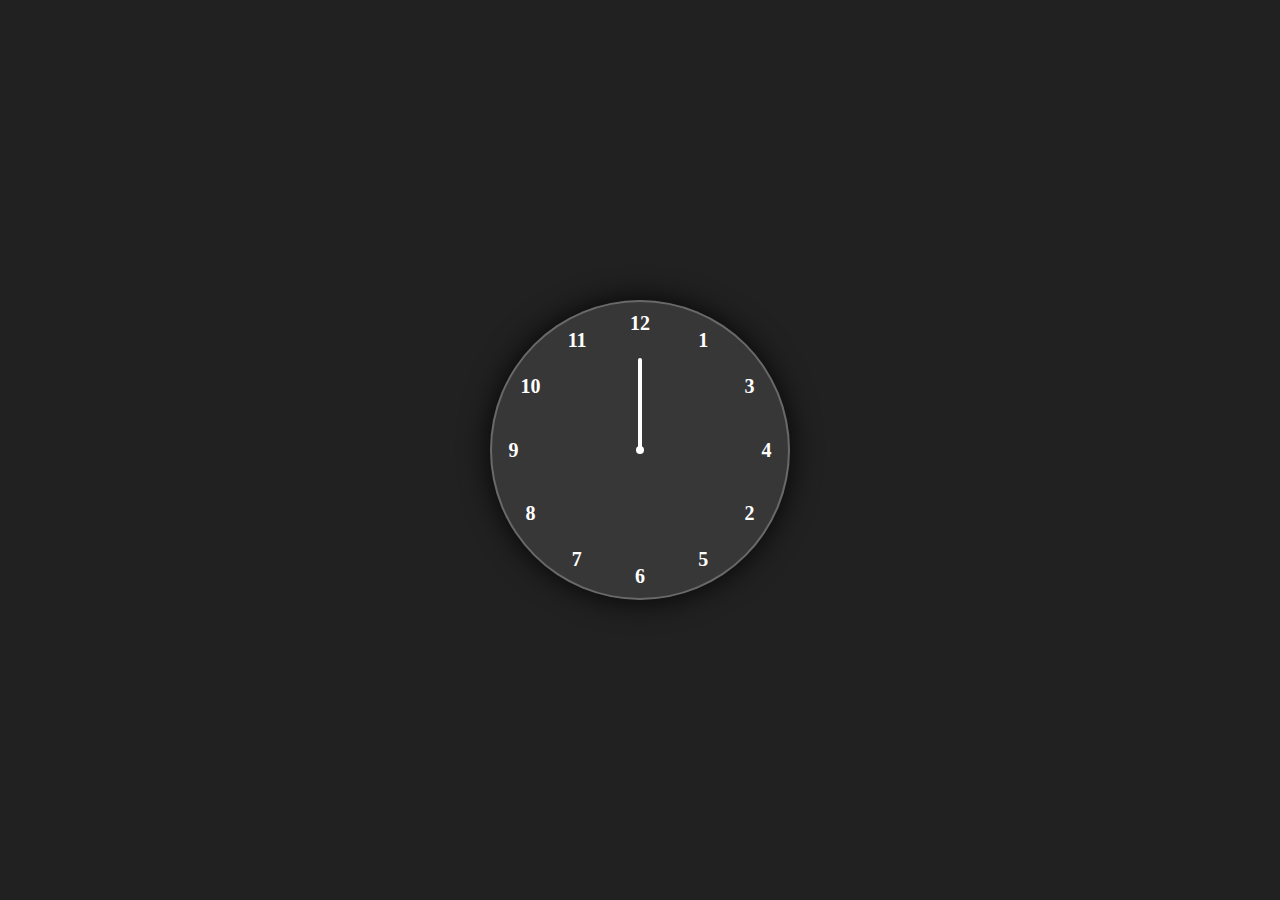
<file: Analog Clock Using HTML CSS JS/Index.html>
<!DOCTYPE html>
<html>
<head>
	<meta charset="utf-8">
	<head name="viewport" content="width=device-width, initial-scale=1">
	<link rel="stylesheet" href="style.css">
    <title>Analog Clock</title>
</head>
<body>
   <div class="container">
        <div class="clock">

            <div style="--clr:#ff3d58; --h:74px;" id="hour" class="hand"><i></i></div>
            <div style="--clr:#00a6ff; --h:84px;" id="min"  class="hand"><i></i></div>
            <div style="--clr:#ffffff; --h:92px;" id="sec"  class="hand"><i></i></div>

             <span style="--i:1;"><b>1</b></span>
             <span style="--i:2;"><b>3</b></span>
             <span style="--i:3;"><b>4</b></span>
             <span style="--i:4;"><b>2</b></span>
             <span style="--i:5;"><b>5</b></span>
             <span style="--i:6;"><b>6</b></span>
             <span style="--i:7;"><b>7</b></span>
             <span style="--i:8;"><b>8</b></span>
             <span style="--i:9;"><b>9</b></span>
             <span style="--i:10;"><b>10</b></span>
             <span style="--i:11;"><b>11</b></span>
             <span style="--i:12;"><b>12</b></span>
        </div>   
   </div>
   <script src="script.js">
   </script>
</body>
</html>
</file>
<file: Analog Clock Using HTML CSS JS/style.css>
*{
    margin: 0;
    padding: 0;
    box-sizing: border-box;
    font-family: 'Times New Roman', Times, serif;
    color: #ffffff;
}

body{
    display: flex;
    justify-content: center;
    align-items: center;
    min-height: 100vh;
    background-color: #212121;
}
.container{
    position: relative;
}
.clock{
    width: 300px;
    height: 300px;
    border-radius: 50%;
    background-color: rgba(255,255,255,0.1);
    border: 2px solid rgba(255,255,255,0.25);
    box-shadow: 0px 0px 30px rgba(0,0,0,0.9);
    display: flex;
    justify-content: center;
    align-items: center;
}

.clock span{
    position: absolute;
    transform: rotate(calc(30deg * var(--i) ));
    inset: 12px;
    text-align: center;   
}
.clock span b{
    transform: rotate(calc(-30deg * var(--i)));
    display: inline-block;
    font-size: 20px;
}

.clock::before{
    content: '';
    position: absolute;
    width: 8px;
    height: 8px;
    border-radius: 50%;
    background-color: #ffffff;
    z-index: 2;
} 

.hand{
    position: absolute;
    display: flex;
    justify-content: center;
    align-items: flex-end;
}
.hand i{
    position: absolute;
    background-color: var(--clr);
    width: 4px;
    height: var(--h);
    border-radius: 8px;    
}
</file>
